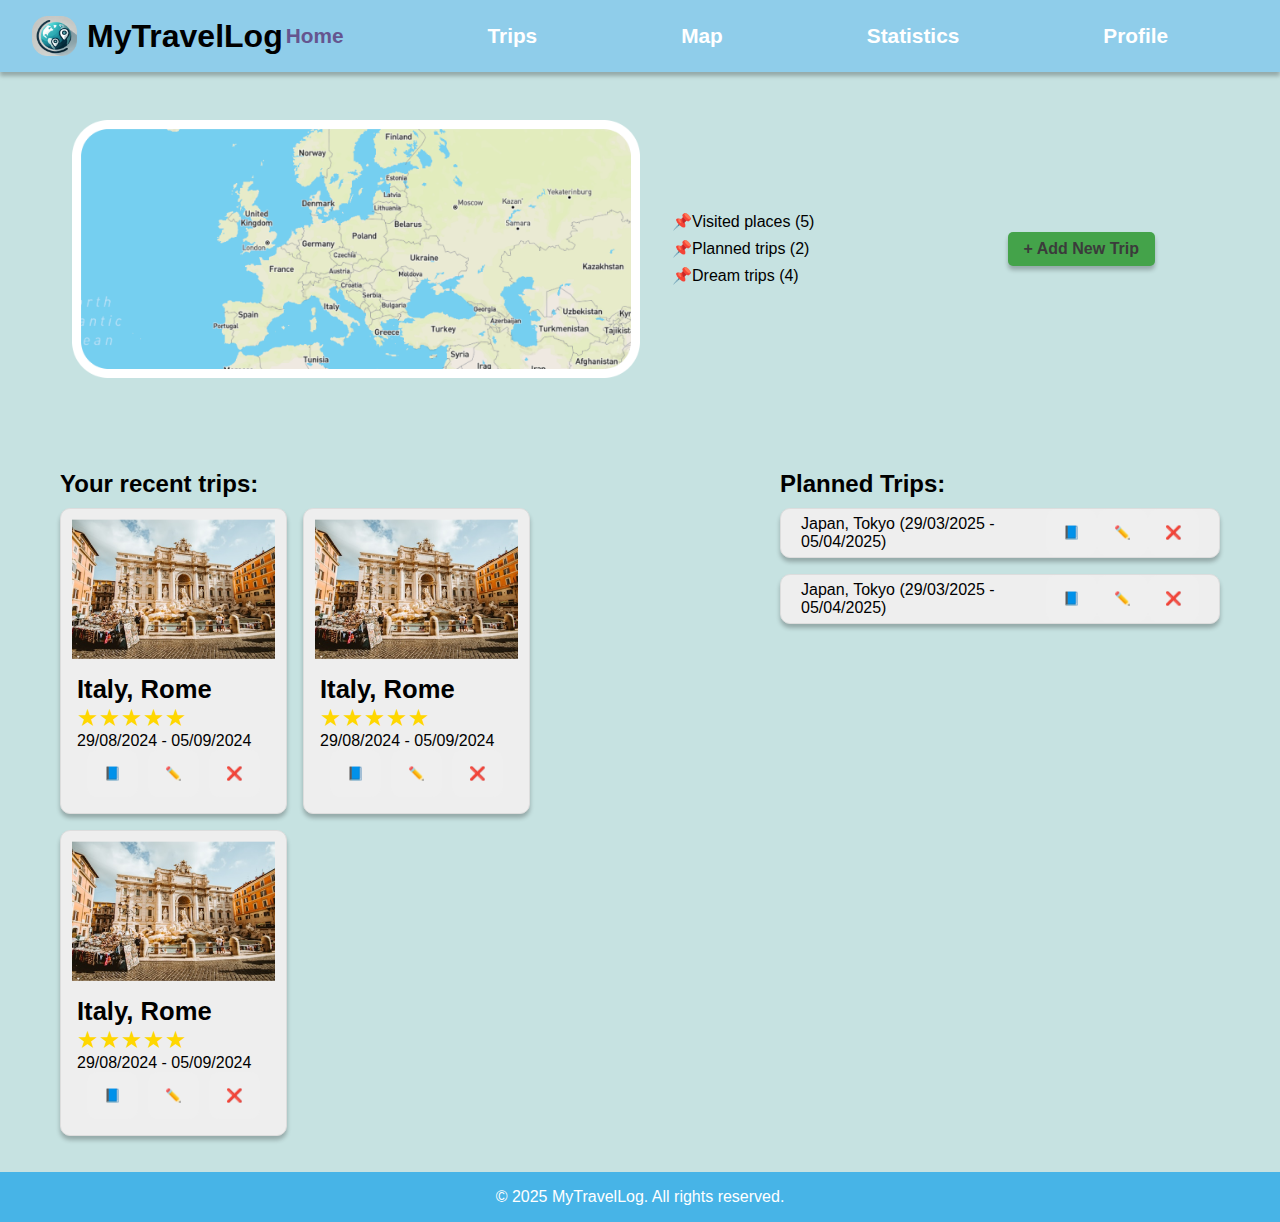
<file: index.html>
<!DOCTYPE html>
<html lang="en">
    <head>
        <meta charset="UTF-8">
        <meta name="viewport" content="width=device-width", initial-scale="1.0">
        <title>MyTravelLog</title>
        <link rel="stylesheet" href="assets/css/styles.css">
    </head>

    <body>
        <header>
            <div class="logo">
                <img src = "assets/images/logo.png" alt="MyTravelLog Logo">
                <h1>MyTravelLog</h1>
            </div>
            <nav>
                <ul>
                    <li><a class="currentPage" href="index.html">Home</a></li>
                    <li><a href="trips.html">Trips</a></li>
                    <li><a href="map.html">Map</a></li>
                    <li><a href="statistic.html">Statistics</a></li>
                    <li><a href="profile.html">Profile</a></li>
                </ul>
            </nav>
        </header>

        <main>
            <section class="map">
                <img src="assets/images/map-placeholder.png" alt="Map">
                <div class="legend">
                    <p><span class="visited"></span> 📌Visited places (5)</p>
                    <p><span class="planned"></span> 📌Planned trips (2)</p>
                    <p><span class="dream"></span> 📌Dream trips (4)</p>
                </div>
                <button onclick="location.href='addTripForm.html'" class="add-button">+ Add New Trip</button>
            </section>

            <section class="recent-trips">
                <h2>Your recent trips:</h2>
                <div class="trips-container">
                    <div class="trip-card">
                        <img src="assets/images/rome.png" alt="Rome">
                        <div class="details">
                            <h3>Italy, Rome</h3>
                            <p class="stars">★★★★★</p>
                            <p>29/08/2024 - 05/09/2024</p>
                            <div class="actions">
                                <button onclick="location.href='tripDetails.html'" title="Details">📘</button>
                                <button onclick="location.href='editTripForm.html'" title="Edit">✏️</button>
                                <button title="Delete">❌</button>
                            </div>
                        </div>
                    </div>

                    <div class="trip-card">
                        <img src="assets/images/rome.png" alt="Rome">
                        <div class="details">
                            <h3>Italy, Rome</h3>
                            <p class="stars">★★★★★</p>
                            <p>29/08/2024 - 05/09/2024</p>
                            <div class="actions">
                                <button onclick="location.href='tripDetails.html'" title="Details">📘</button>
                                <button onclick="location.href='editTripForm.html'" title="Edit">✏️</button>
                                <button title="Delete">❌</button>
                            </div>
                        </div>
                    </div>

                    <div class="trip-card">
                        <img src="assets/images/rome.png" alt="Rome">
                        <div class="details">
                            <h3>Italy, Rome</h3>
                            <p class="stars">★★★★★</p>
                            <p>29/08/2024 - 05/09/2024</p>
                            <div class="actions">
                                <button onclick="location.href='tripDetails.html'" title="Details">📘</button>
                                <button onclick="location.href='editTripForm.html'" title="Edit">✏️</button>
                                <button title="Delete">❌</button>
                            </div>
                        </div>
                    </div>

                </div>
            </section>

            <section class="planned-trips">
                <h2>Planned Trips:</h2>
                <ul>
                    <li>
                        Japan, Tokyo (29/03/2025 - 05/04/2025)
                        <div class="actions">
                            <button onclick="location.href='tripDetails.html'" title="Details">📘</button>
                            <button onclick="location.href='editTripForm.html'" title="Edit">✏️</button>
                            <button title="Delete">❌</button>
                        </div>
                    </li>

                    <li>
                        Japan, Tokyo (29/03/2025 - 05/04/2025)
                        <div class="actions">
                            <button onclick="location.href='tripDetails.html'" title="Details">📘</button>
                            <button onclick="location.href='editTripForm.html'" title="Edit">✏️</button>
                            <button title="Delete">❌</button>
                        </div>
                    </li>
                </ul>
            </section>
        </main>

        <footer>
            <p>© 2025 MyTravelLog. All rights reserved.</p>
        </footer>
    </body>
</html>
</file>
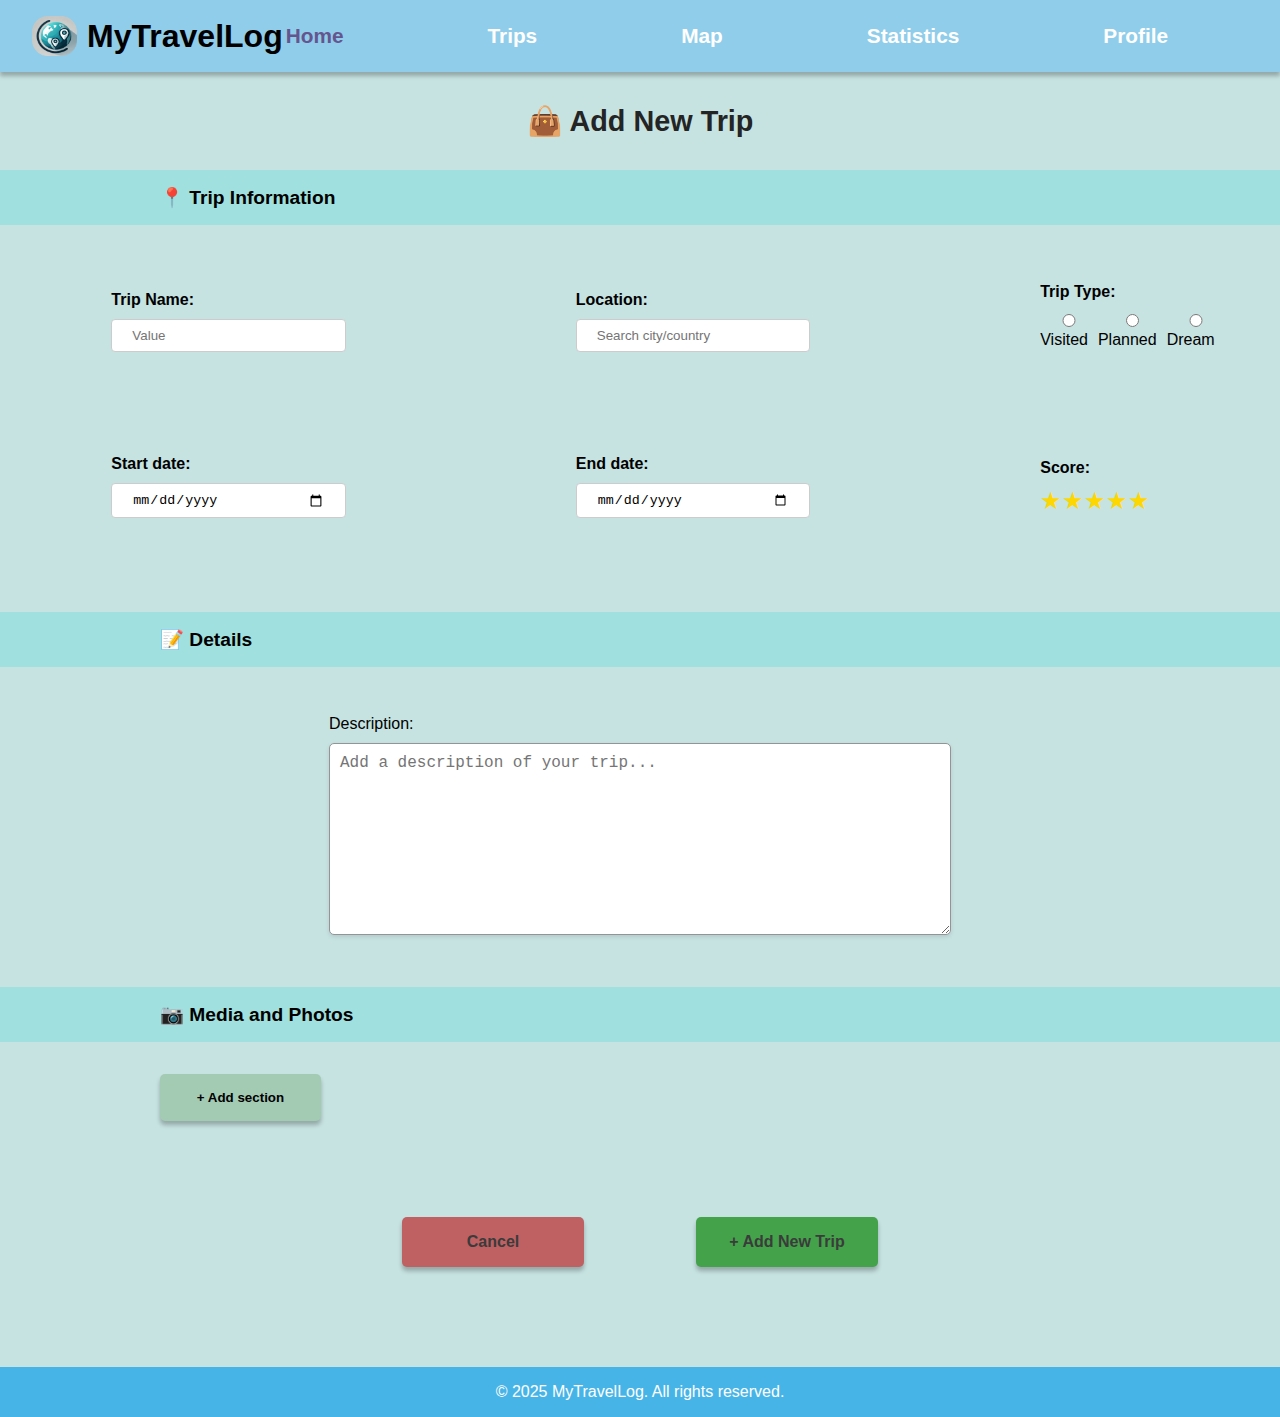
<file: addTripForm.html>
<!DOCTYPE html>
<html lang="en">
    <head>
        <meta charset="UTF-8">
        <meta name="viewport" content="width=device-width", initial-scale="1.0">
        <title>MyTravelLog</title>
        <link rel="stylesheet" href="assets/css/styles.css">
        <link rel="stylesheet" href="assets/css/addTripForm.css">
    </head>

    <body>
        <header>
            <div class="logo">
                <img src = "assets/images/logo.png" alt="MyTravelLog Logo">
                <h1>MyTravelLog</h1>
            </div>
            <nav>
                <ul>
                    <li><a class="currentPage" href="index.html">Home</a></li>
                    <li><a href="trips.html">Trips</a></li>
                    <li><a href="map.html">Map</a></li>
                    <li><a href="statistic.html">Statistics</a></li>
                    <li><a href="profile.html">Profile</a></li>
                </ul>
            </nav>
        </header>

        <h1 class="form-title">👜 Add New Trip</h1>
        <form class="add-trip-form">
            <!-- Trip Information -->
            <h2>📍 Trip Information</h2>
            <section>
                <div class="form-row">
                    <div class="form-group">
                        <label for="trip-name">Trip Name:</label>
                        <input type="text" id="trip-name" placeholder="Value">
                        </div>
                        <div class="form-group">
                        <label for="location">Location:</label>
                        <input type="text" id="location" placeholder="Search city/country">
                        </div>
                        <div class="form-group">
                        <label>Trip Type:</label>
                        <div class="radio-group">
                            <label><input type="radio" name="trip-type" value="visited"> Visited</label>
                            <label><input type="radio" name="trip-type" value="planned"> Planned</label>
                            <label><input type="radio" name="trip-type" value="dream"> Dream</label>
                        </div>
                        </div>
                </div>
                <div class="form-row">
                    <div class="form-group">
                        <label for="start-date">Start date:</label>
                        <input type="date" id="start-date">
                        </div>
                        <div class="form-group">
                        <label for="end-date">End date:</label>
                        <input type="date" id="end-date">
                        </div>
                        <div class="form-group">
                        <label>Score:</label>
                        <div class="stars">
                            <span>★</span><span>★</span><span>★</span><span>★</span><span>★</span>
                        </div>
                        </div>
                </div>

            </section>

            <!-- Details -->
            <h2>📝 Details</h2>
            <div class="description">
                <label for="description">Description:</label>
                <textarea id="description" placeholder="Add a description of your trip..."></textarea>
            </div>

            <!-- Media and Photos -->
            <h2>📷 Media and Photos</h2>
            <div class="media">
                <button type="button" class="add-section-btn">+ Add section</button>
            </div>

            <!-- Actions -->
            <div class="actions">
                <a href="index.html" class="btn cancel">Cancel</a>
                <a href="index.html" class="btn submit">+ Add New Trip</a>
           </div>

        </form>

        <footer>
            <p>© 2025 MyTravelLog. All rights reserved.</p>
        </footer>
    </body>
</html>
</file>
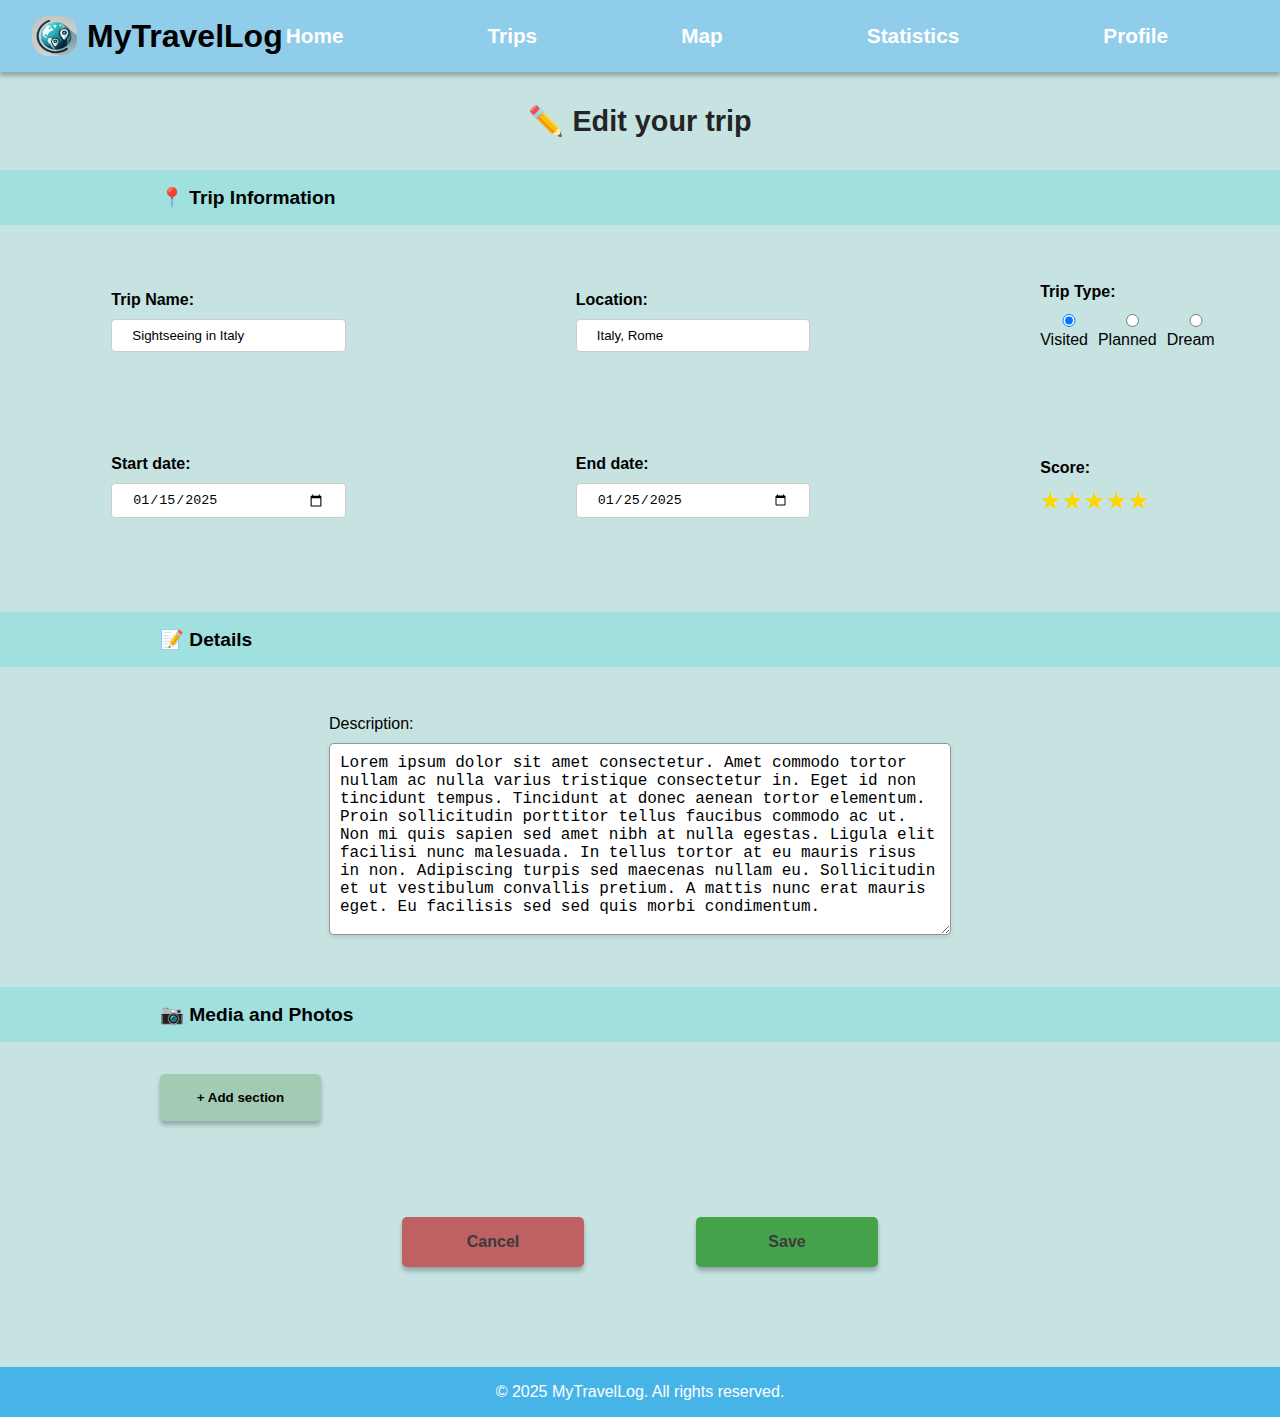
<file: editTripForm.html>
<!DOCTYPE html>
<html lang="en">
    <head>
        <meta charset="UTF-8">
        <meta name="viewport" content="width=device-width", initial-scale="1.0">
        <title>MyTravelLog</title>
        <link rel="stylesheet" href="assets/css/styles.css">
        <link rel="stylesheet" href="assets/css/addTripForm.css">
    </head>

    <body>
        <header>
            <div class="logo">
                <img src = "assets/images/logo.png" alt="MyTravelLog Logo">
                <h1>MyTravelLog</h1>
            </div>
            <nav>
                <ul>
                    <li><a href="index.html">Home</a></li>
                    <li><a href="trips.html">Trips</a></li>
                    <li><a href="map.html">Map</a></li>
                    <li><a href="statistic.html">Statistics</a></li>
                    <li><a href="profile.html">Profile</a></li>
                </ul>
            </nav>
        </header>

        <h1 class="form-title">✏️ Edit your trip</h1>
        <form class="add-trip-form">
            <!-- Trip Information -->
            <h2>📍 Trip Information</h2>
            <section>
                <div class="form-row">
                    <div class="form-group">
                        <label for="trip-name">Trip Name:</label>
                        <input type="text" id="trip-name" value="Sightseeing in Italy">
                        </div>
                        <div class="form-group">
                        <label for="location">Location:</label>
                        <input type="text" id="location" value="Italy, Rome">
                        </div>
                        <div class="form-group">
                        <label>Trip Type:</label>
                        <div class="radio-group">
                            <label><input type="radio" name="trip-type" value="visited" checked> Visited</label>
                            <label><input type="radio" name="trip-type" value="planned"> Planned</label>
                            <label><input type="radio" name="trip-type" value="dream"> Dream</label>
                        </div>
                        </div>
                </div>
                <div class="form-row">
                    <div class="form-group">
                        <label for="start-date">Start date:</label>
                        <input type="date" id="start-date" value="2025-01-15">
                        </div>
                        <div class="form-group">
                        <label for="end-date">End date:</label>
                        <input type="date" id="end-date" value="2025-01-25">
                        </div>
                        <div class="form-group">
                        <label>Score:</label>
                        <div class="stars">
                            <span>★</span><span>★</span><span>★</span><span>★</span><span>★</span>
                        </div>
                        </div>
                </div>

            </section>

            <!-- Details -->
            <h2>📝 Details</h2>
            <div class="description">
                <label for="description">Description:</label>
                <textarea id="description">Lorem ipsum dolor sit amet consectetur. Amet commodo tortor nullam ac nulla varius tristique consectetur in. Eget id non tincidunt tempus. Tincidunt at donec aenean tortor elementum. Proin sollicitudin porttitor tellus faucibus commodo ac ut. Non mi quis sapien sed amet nibh at nulla egestas. Ligula elit facilisi nunc malesuada. In tellus tortor at eu mauris risus in non. Adipiscing turpis sed maecenas nullam eu. Sollicitudin et ut vestibulum convallis pretium. A mattis nunc erat mauris eget. Eu facilisis sed sed quis morbi condimentum.</textarea>
            </div>

            <!-- Media and Photos -->
            <h2>📷 Media and Photos</h2>
            <div class="media">
                <button type="button" class="add-section-btn">+ Add section</button>
            </div>

            <!-- Actions -->
            <div class="actions">
                <a href="index.html" class="btn cancel">Cancel</a>
                <a href="index.html" class="btn submit">Save</a>
           </div>

        </form>

        <footer>
            <p>© 2025 MyTravelLog. All rights reserved.</p>
        </footer>
    </body>
</html>
</file>
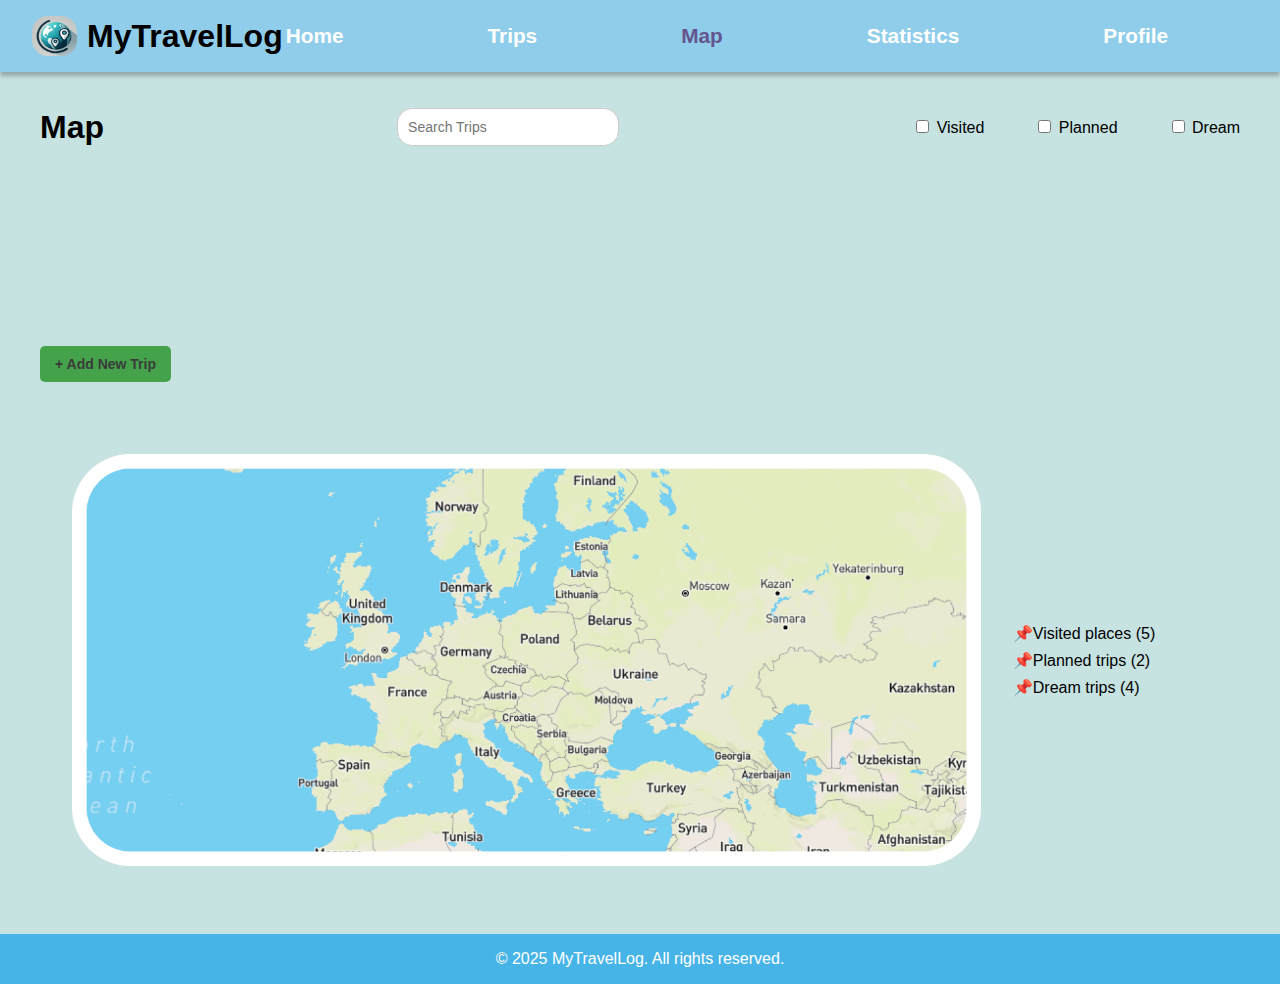
<file: map.html>
<!DOCTYPE html>
<html lang="en">
<head>
    <meta charset="UTF-8">
    <meta name="viewport" content="width=device-width, initial-scale=1.0">
    <title>Map - MyTravelLog</title>
    <link rel="stylesheet" href="assets/css/styles.css">
    <link rel="stylesheet" href="assets/css/map.css">
</head>

<body>
    <header>
        <div class="logo">
            <img src = "assets/images/logo.png" alt="MyTravelLog Logo">
            <h1>MyTravelLog</h1>
        </div>
        <nav>
            <ul>
                <li><a href="index.html">Home</a></li>
                <li><a href="trips.html">Trips</a></li>
                <li><a class="currentPage" href="map.html">Map</a></li>
                <li><a href="statistics.html">Statistics</a></li>
                <li><a href="profile.html">Profile</a></li>
            </ul>
        </nav>
    </header>

    <main>
        <div class="map-controls">
            <h1>Map</h1>
            <input type="text" placeholder="Search Trips">
            <div class="filters">
                <label><input type="checkbox" name="trip-type" value="visited"> Visited</label>
                <label><input type="checkbox" name="trip-type" value="planned"> Planned</label>
                <label><input type="checkbox" name="trip-type" value="dream"> Dream</label>
            </div>
            <button class="add-new-trip">+ Add New Trip</button>
        </div>
        <section class="map">
            <img src="assets/images/map-placeholder.png" alt="Map">
            <div class="legend">
                <p><span class="visited"></span> 📌Visited places (5)</p>
                <p><span class="planned"></span> 📌Planned trips (2)</p>
                <p><span class="dream"></span> 📌Dream trips (4)</p>
            </div>
        </section>
    </main>

    <footer>
        <p>© 2025 MyTravelLog. All rights reserved.</p>
    </footer>

</body>
</file>
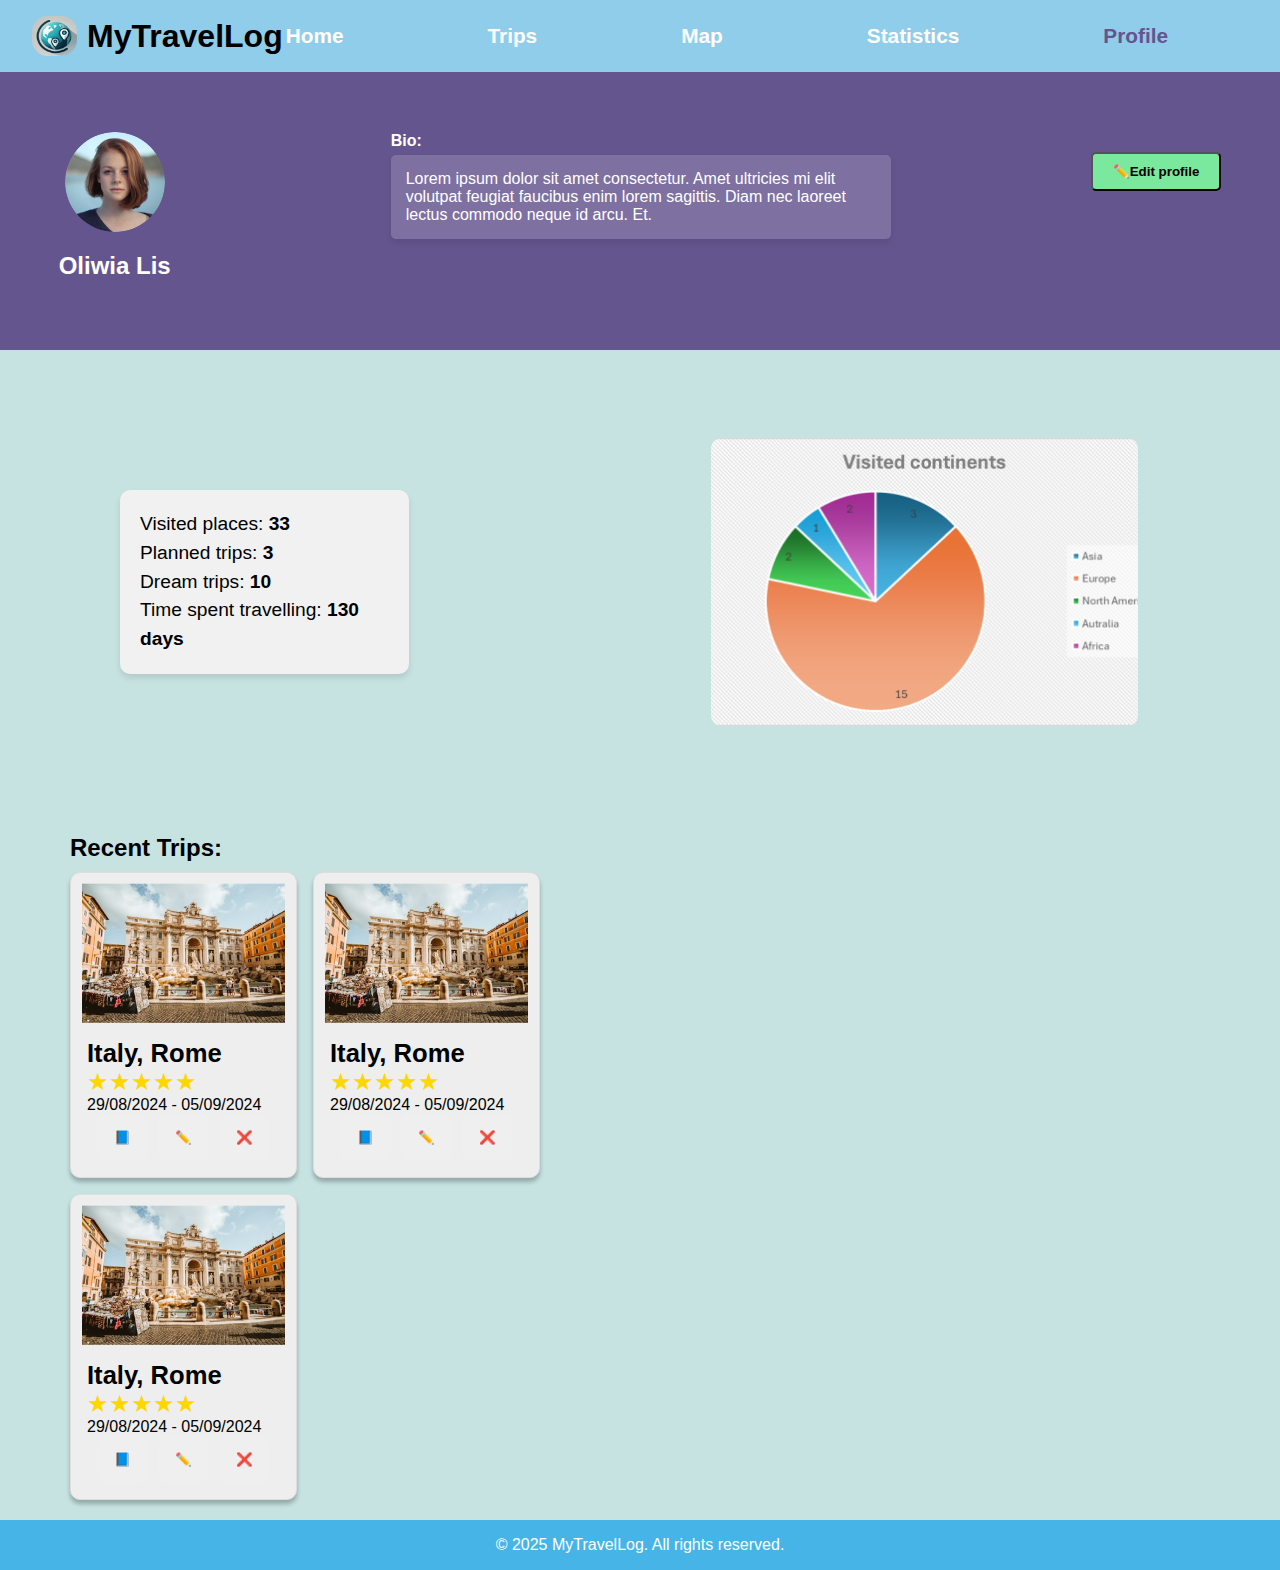
<file: profile.html>
<!DOCTYPE html>
<html lang="en">
    <head>
        <meta charset="UTF-8">
        <meta name="viewport" content="width=device-width", initial-scale="1.0">
        <title>Profile - MyTravelLog</title>
        <link rel="stylesheet" href="assets/css/styles.css">
        <link rel="stylesheet" href="assets/css/profile.css">
    </head>

    <body>
        <header>
            <div class="logo">
                <img src = "assets/images/logo.png" alt="MyTravelLog Logo">
                <h1>MyTravelLog</h1>
            </div>
            <nav>
                <ul>
                    <li><a href="index.html">Home</a></li>
                    <li><a href="trips.html">Trips</a></li>
                    <li><a href="map.html">Map</a></li>
                    <li><a href="statistics.html">Statistics</a></li>
                    <li><a class="currentPage" href="profile.html">Profile</a></li>
                </ul>
            </nav>
        </header>

        <main>
            <!-- Bio Section -->
            <section class="bio">
                <div class="profile-container">
                    <img class="profile-pic" src="assets/images/profile-pic.png" alt="Profile Picture">
                    <h2 class="profile-name">Oliwia Lis</h2>
                </div>
                <div class="bio-info">
                    <span class="bio-label">Bio:</span>
                    <p class="bio-description">
                        Lorem ipsum dolor sit amet consectetur. Amet ultricies mi elit volutpat feugiat faucibus enim lorem sagittis. Diam nec laoreet lectus commodo neque id arcu. Et.
                    </p>
                </div>
                <button class="edit-profile">✏️Edit profile</button>
            </section>

             <!-- Statistics Section -->
            <section class="stats">
                <div class="statistics">
                    <p>Visited places: <strong>33</strong></p>
                    <p>Planned trips: <strong>3</strong></p>
                    <p>Dream trips: <strong>10</strong></p>
                    <p>Time spent travelling: <strong>130 days</strong></p>
                </div>
                <div class="chart">
                    <img src="assets/images/visited-continents.png" alt="Visited Continents Pie Chart">
                </div>
            </section>

             <!-- Recent Trips Section -->
            <section class="recent-trips">
                <h2>Recent Trips:</h2>
                <div class="trips-container">
                    <div class="trip-card">
                        <img src="assets/images/rome.png" alt="Italy, Rome">
                        <div class="details">
                            <h3>Italy, Rome</h3>
                            <p class="stars">★★★★★</p>
                            <p>29/08/2024 - 05/09/2024</p>
                            <div class="actions">
                                <button title="Details">📘</button>
                                <button title="Edit">✏️</button>
                                <button title="Delete">❌</button>
                            </div>
                        </div>
                    </div>
                    <div class="trip-card">
                        <img src="assets/images/rome.png" alt="Italy, Rome">
                        <div class="details">
                            <h3>Italy, Rome</h3>
                            <p class="stars">★★★★★</p>
                            <p>29/08/2024 - 05/09/2024</p>
                            <div class="actions">
                                <button title="Details">📘</button>
                                <button title="Edit">✏️</button>
                                <button title="Delete">❌</button>
                            </div>
                        </div>
                    </div>
                    <div class="trip-card">
                        <img src="assets/images/rome.png" alt="Italy, Rome">
                        <div class="details">
                            <h3>Italy, Rome</h3>
                            <p class="stars">★★★★★</p>
                            <p>29/08/2024 - 05/09/2024</p>
                            <div class="actions">
                                <button title="Details">📘</button>
                                <button title="Edit">✏️</button>
                                <button title="Delete">❌</button>
                            </div>
                        </div>
                    </div>
                </div>
            </section>
        </main>

        <footer>
            <p>© 2025 MyTravelLog. All rights reserved.</p>
        </footer>
    </body>
</html>
</file>
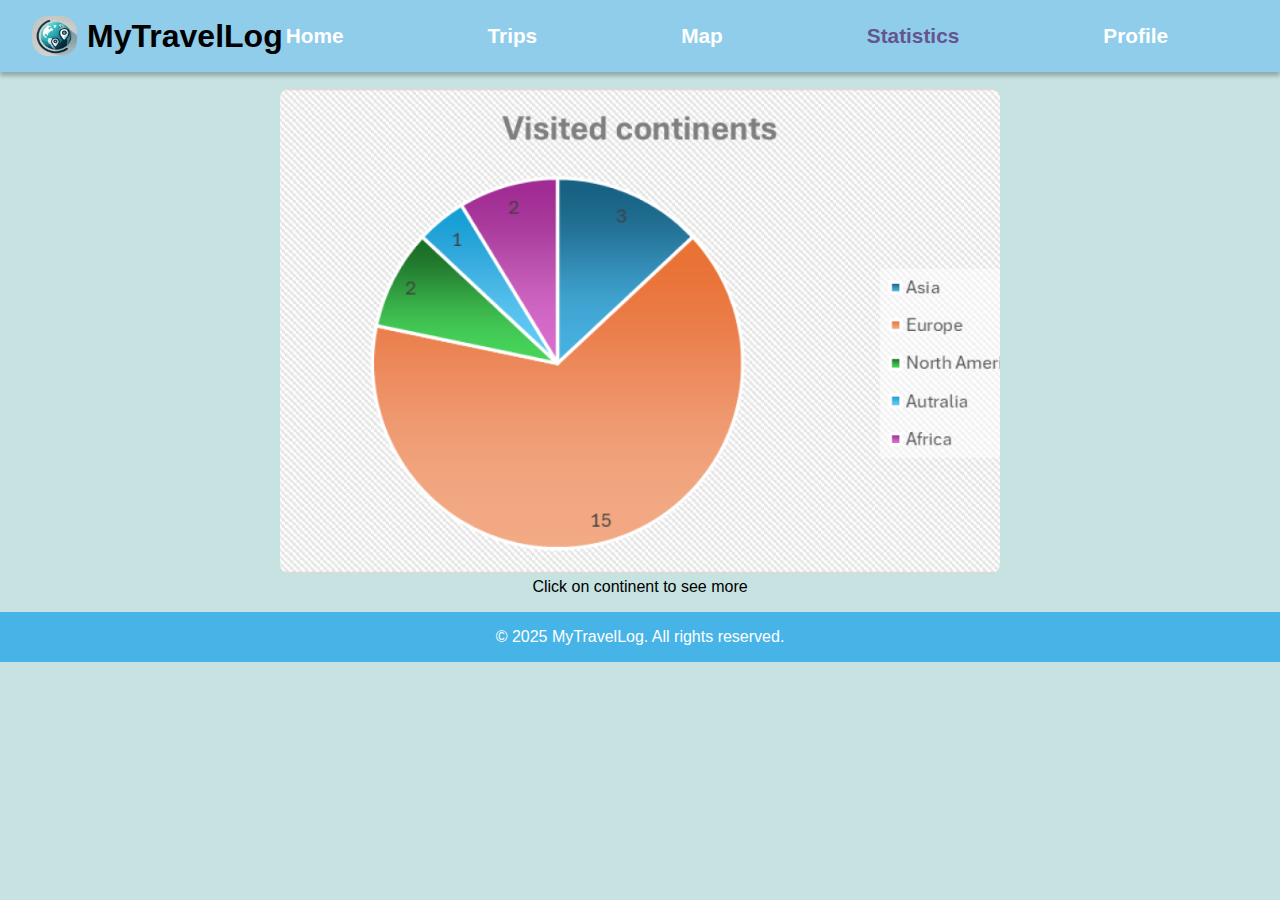
<file: statistics.html>
<!DOCTYPE html>
<html lang="en">
    <head>
        <meta charset="UTF-8">
        <meta name="viewport" content="width=device-width", initial-scale="1.0">
        <title>Statistics - MyTravelLog</title>
        <link rel="stylesheet" href="assets/css/styles.css">
        <link rel="stylesheet" href="assets/css/statistics.css">
    </head>

    <body>
        <header>
            <div class="logo">
                <img src = "assets/images/logo.png" alt="MyTravelLog Logo">
                <h1>MyTravelLog</h1>
            </div>
            <nav>
                <ul>
                    <li><a href="index.html">Home</a></li>
                    <li><a href="trips.html">Trips</a></li>
                    <li><a href="map.html">Map</a></li>
                    <li><a class="currentPage" href="statistics.html">Statistics</a></li>
                    <li><a href="profile.html">Profile</a></li>
                </ul>
            </nav>
        </header>

        <main>
            <section class="chart" id="main-view">
                <img src="assets/images/visited-continents.png" alt="Visited Continents Piechart" id="continent-chart">
                <p>Click on continent to see more</p>
            </section>
        </main>

        <footer>
            <p>© 2025 MyTravelLog. All rights reserved.</p>
        </footer>
    </body>
</html>
</file>
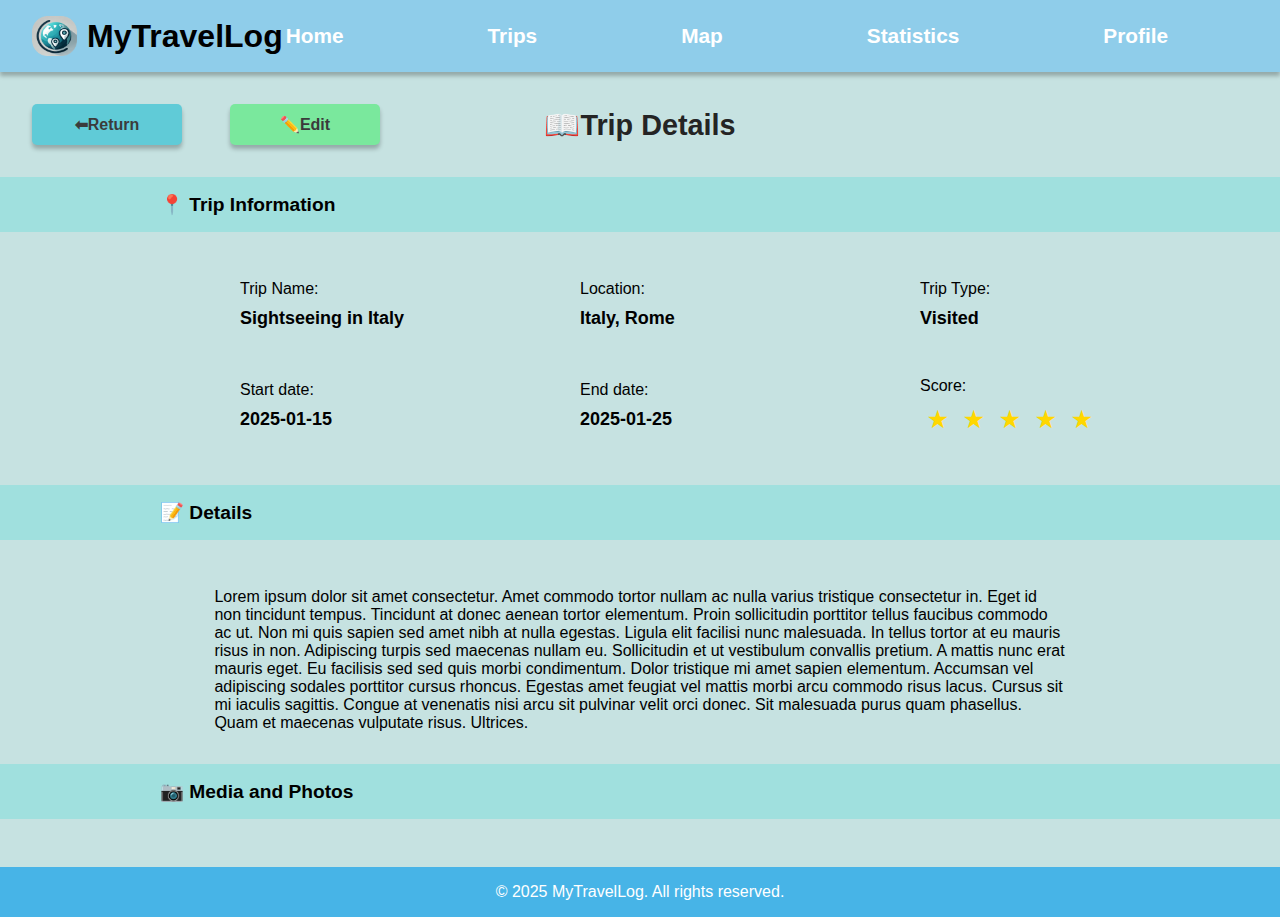
<file: tripDetails.html>
<!DOCTYPE html>
<html lang="en">
    <head>
        <meta charset="UTF-8">
        <meta name="viewport" content="width=device-width", initial-scale="1.0">
        <title>MyTravelLog</title>
        <link rel="stylesheet" href="assets/css/styles.css">
        <link rel="stylesheet" href="assets/css/addTripForm.css">
        <link rel="stylesheet" href="assets/css/tripDetails.css">
    </head>

    <body>
        <header>
            <div class="logo">
                <img src = "assets/images/logo.png" alt="MyTravelLog Logo">
                <h1>MyTravelLog</h1>
            </div>
            <nav>
                <ul>
                    <li><a href="index.html">Home</a></li>
                    <li><a href="trips.html">Trips</a></li>
                    <li><a href="map.html">Map</a></li>
                    <li><a href="statistic.html">Statistics</a></li>
                    <li><a href="profile.html">Profile</a></li>
                </ul>
            </nav>
        </header>


        <div class="title">
            <!-- Actions -->
            <div class="actions">
                <a href="index.html" class="btn return">⬅Return</a>
                <a href="editTripForm.html" class="btn edit">✏️Edit</a>
           </div>
            <h1 class="form-title">📖Trip Details</h1>
        </div>
        <form class="add-trip-form">
            <!-- Trip Information -->
            <h2>📍 Trip Information</h2>
            <section>
                <div class="form-row">
                    <div class="form-group">
                        <label for="trip-name">Trip Name:</label>
                        <span id="trip-name">Sightseeing in Italy</span>
                    </div>
                    <div class="form-group">
                        <label for="location">Location:</label>
                        <span id="location">Italy, Rome</span>
                    </div>
                    <div class="form-group">
                        <label>Trip Type:</label>
                        <div class="radio-group">
                            <span>Visited</span>
                        </div>
                    </div>
                </div>
                <div class="form-row">
                    <div class="form-group">
                        <label for="start-date">Start date:</label>
                        <span id="start-date">2025-01-15</span>
                        </div>
                        <div class="form-group">
                        <label for="end-date">End date:</label>
                        <span id="end-date">2025-01-25</span>
                        </div>
                        <div class="form-group">
                        <label>Score:</label>
                        <div class="stars">
                            <span>★</span><span>★</span><span>★</span><span>★</span><span>★</span>
                        </div>
                        </div>
                </div>

            </section>

            <!-- Details -->
            <h2>📝 Details</h2>
            <div class="description">
                <div class="text">
                    Lorem ipsum dolor sit amet consectetur. Amet commodo tortor nullam ac nulla varius tristique consectetur in. Eget id non tincidunt tempus. Tincidunt at donec aenean tortor elementum. Proin sollicitudin porttitor tellus faucibus commodo ac ut. Non mi quis sapien sed amet nibh at nulla egestas. Ligula elit facilisi nunc malesuada. In tellus tortor at eu mauris risus in non. Adipiscing turpis sed maecenas nullam eu. Sollicitudin et ut vestibulum convallis pretium.
                    A mattis nunc erat mauris eget. Eu facilisis sed sed quis morbi condimentum. Dolor tristique mi amet sapien elementum. Accumsan vel adipiscing sodales porttitor cursus rhoncus. Egestas amet feugiat vel mattis morbi arcu commodo risus lacus.
                    Cursus sit mi iaculis sagittis. Congue at venenatis nisi arcu sit pulvinar velit orci donec. Sit malesuada purus quam phasellus. Quam et maecenas vulputate risus. Ultrices.
                </div>
            </div>


            <!-- Media and Photos -->
            <h2>📷 Media and Photos</h2>
            <div class="media">
            </div>
        </form>

        <footer>
            <p>© 2025 MyTravelLog. All rights reserved.</p>
        </footer>
    </body>
</html>
</file>
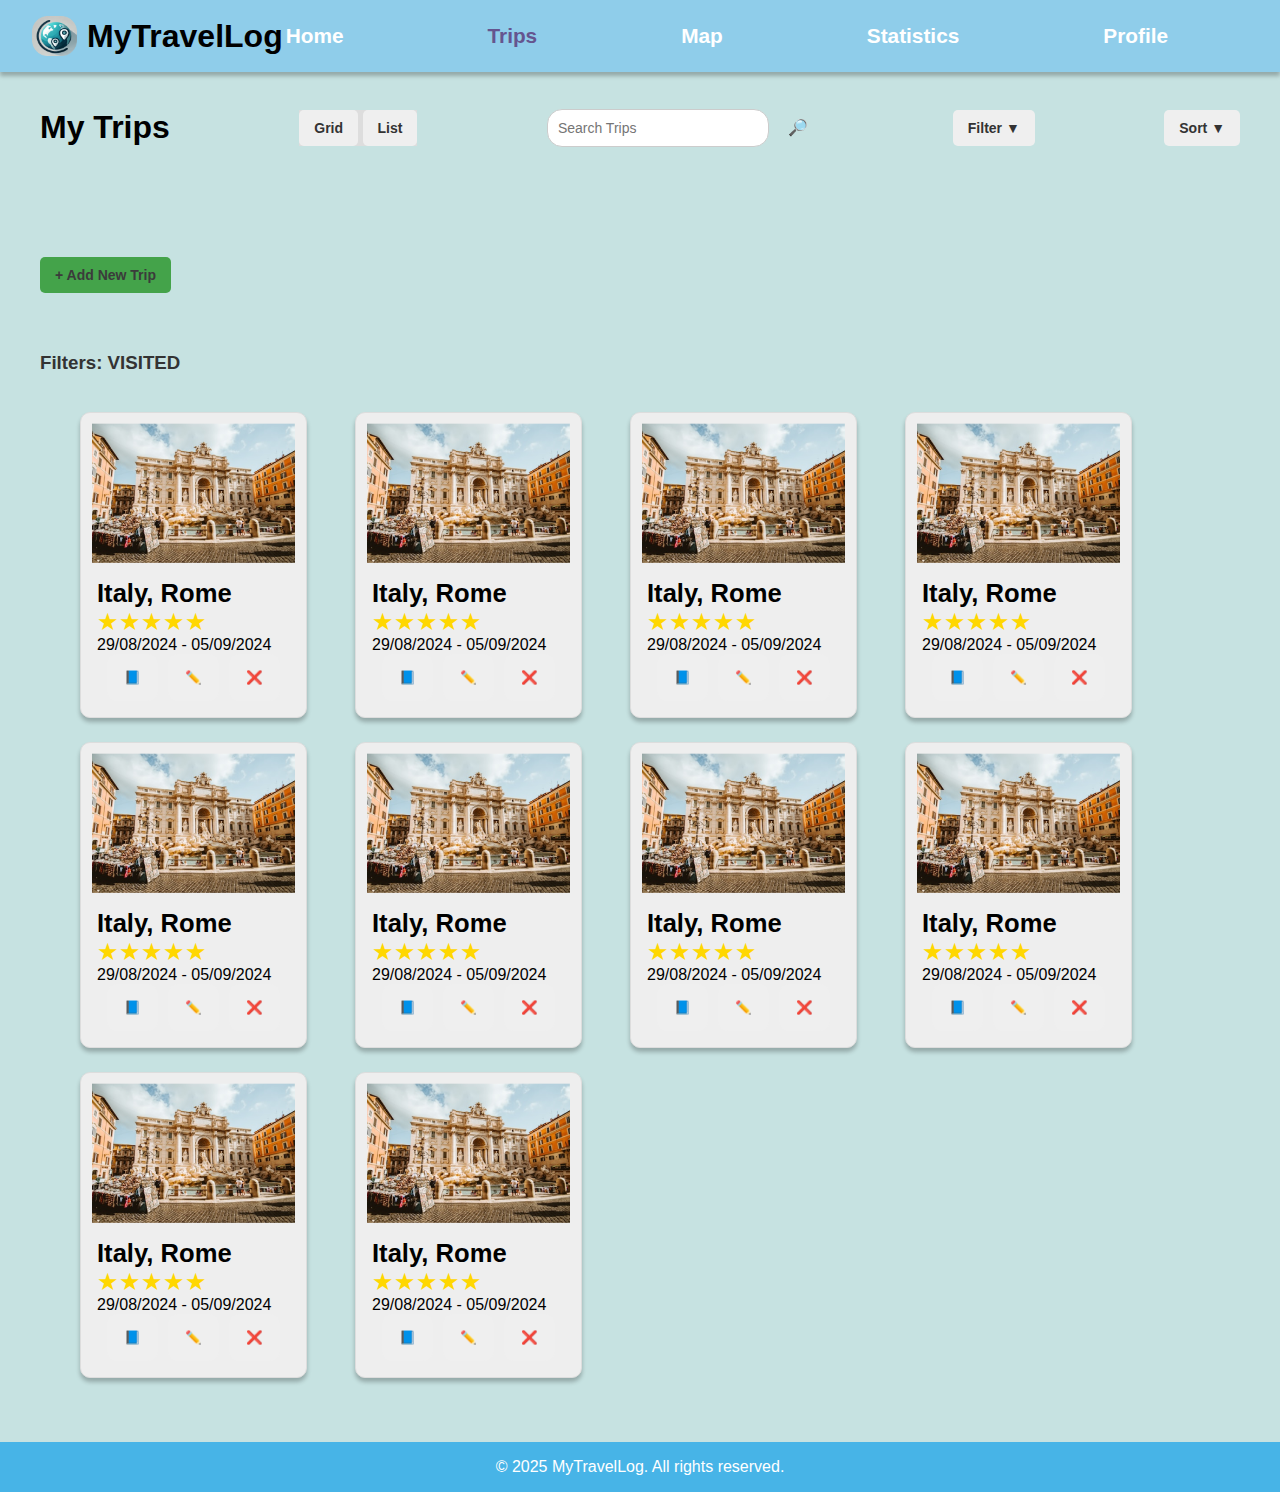
<file: trips.html>
<!DOCTYPE html>
<html lang="en">
<head>
    <meta charset="UTF-8">
    <meta name="viewport" content="width=device-width, initial-scale=1.0">
    <title>Trips - MyTravelLog</title>
    <link rel="stylesheet" href="assets/css/styles.css">
    <link rel="stylesheet" href="assets/css/trips.css">
</head>

<body>
    <header>
        <div class="logo">
            <img src = "assets/images/logo.png" alt="MyTravelLog Logo">
            <h1>MyTravelLog</h1>
        </div>
        <nav>
            <ul>
                <li><a href="index.html">Home</a></li>
                <li><a class="currentPage" href="trips.html">Trips</a></li>
                <li><a href="map.html">Map</a></li>
                <li><a href="statistics.html">Statistics</a></li>
                <li><a href="profile.html">Profile</a></li>
            </ul>
        </nav>
    </header>

    <main>
        <div class="trips-controls">
            <h1>My Trips</h1>
            <div class="view-toggle">
                <button class="grid">Grid</button>
                <button class="list">List</button>
            </div>
            <div>
                <input type="text" placeholder="Search Trips">
                <button class="search-button">🔎</button>
            </div>
            <button>Filter ▼</button>
            <button>Sort ▼</button>
            <button class="add-new-trip">+ Add New Trip</button>
        </div>
        <div class="trip-filters">
            <h3>Filters: VISITED</h3>
        </div>

        <section class="trips">
            <div class="trips-container">
                <div class="trip-card">
                    <img src="assets/images/rome.png" alt="Rome">
                    <div class="details">
                        <h3>Italy, Rome</h3>
                        <p class="stars">★★★★★</p>
                        <p>29/08/2024 - 05/09/2024</p>
                        <div class="actions">
                            <button title="Details">📘</button>
                            <button title="Edit">✏️</button>
                            <button title="Delete">❌</button>
                        </div>
                    </div>
                </div>
                <div class="trip-card">
                    <img src="assets/images/rome.png" alt="Rome">
                    <div class="details">
                        <h3>Italy, Rome</h3>
                        <p class="stars">★★★★★</p>
                        <p>29/08/2024 - 05/09/2024</p>
                        <div class="actions">
                            <button title="Details">📘</button>
                            <button title="Edit">✏️</button>
                            <button title="Delete">❌</button>
                        </div>
                    </div>
                </div>
                <div class="trip-card">
                    <img src="assets/images/rome.png" alt="Rome">
                    <div class="details">
                        <h3>Italy, Rome</h3>
                        <p class="stars">★★★★★</p>
                        <p>29/08/2024 - 05/09/2024</p>
                        <div class="actions">
                            <button title="Details">📘</button>
                            <button title="Edit">✏️</button>
                            <button title="Delete">❌</button>
                        </div>
                    </div>
                </div>
                <div class="trip-card">
                    <img src="assets/images/rome.png" alt="Rome">
                    <div class="details">
                        <h3>Italy, Rome</h3>
                        <p class="stars">★★★★★</p>
                        <p>29/08/2024 - 05/09/2024</p>
                        <div class="actions">
                            <button title="Details">📘</button>
                            <button title="Edit">✏️</button>
                            <button title="Delete">❌</button>
                        </div>
                    </div>
                </div>
                <div class="trip-card">
                    <img src="assets/images/rome.png" alt="Rome">
                    <div class="details">
                        <h3>Italy, Rome</h3>
                        <p class="stars">★★★★★</p>
                        <p>29/08/2024 - 05/09/2024</p>
                        <div class="actions">
                            <button title="Details">📘</button>
                            <button title="Edit">✏️</button>
                            <button title="Delete">❌</button>
                        </div>
                    </div>
                </div>
                <div class="trip-card">
                    <img src="assets/images/rome.png" alt="Rome">
                    <div class="details">
                        <h3>Italy, Rome</h3>
                        <p class="stars">★★★★★</p>
                        <p>29/08/2024 - 05/09/2024</p>
                        <div class="actions">
                            <button title="Details">📘</button>
                            <button title="Edit">✏️</button>
                            <button title="Delete">❌</button>
                        </div>
                    </div>
                </div>
                <div class="trip-card">
                    <img src="assets/images/rome.png" alt="Rome">
                    <div class="details">
                        <h3>Italy, Rome</h3>
                        <p class="stars">★★★★★</p>
                        <p>29/08/2024 - 05/09/2024</p>
                        <div class="actions">
                            <button title="Details">📘</button>
                            <button title="Edit">✏️</button>
                            <button title="Delete">❌</button>
                        </div>
                    </div>
                </div>
                <div class="trip-card">
                    <img src="assets/images/rome.png" alt="Rome">
                    <div class="details">
                        <h3>Italy, Rome</h3>
                        <p class="stars">★★★★★</p>
                        <p>29/08/2024 - 05/09/2024</p>
                        <div class="actions">
                            <button title="Details">📘</button>
                            <button title="Edit">✏️</button>
                            <button title="Delete">❌</button>
                        </div>
                    </div>
                </div>
                <div class="trip-card">
                    <img src="assets/images/rome.png" alt="Rome">
                    <div class="details">
                        <h3>Italy, Rome</h3>
                        <p class="stars">★★★★★</p>
                        <p>29/08/2024 - 05/09/2024</p>
                        <div class="actions">
                            <button title="Details">📘</button>
                            <button title="Edit">✏️</button>
                            <button title="Delete">❌</button>
                        </div>
                    </div>
                </div>
                <div class="trip-card">
                    <img src="assets/images/rome.png" alt="Rome">
                    <div class="details">
                        <h3>Italy, Rome</h3>
                        <p class="stars">★★★★★</p>
                        <p>29/08/2024 - 05/09/2024</p>
                        <div class="actions">
                            <button title="Details">📘</button>
                            <button title="Edit">✏️</button>
                            <button title="Delete">❌</button>
                        </div>
                    </div>
                </div>
            </div>
        </section>
    </main>

    <footer>
        <p>© 2025 MyTravelLog. All rights reserved.</p>
    </footer>
</body>
</html>
</file>
<file: assets/css/addTripForm.css>
body, h1, h2, ul, li, p, img, button {
  margin: 0;
  padding: 0;
  box-sizing: border-box;
}
  
.container {
  max-width: 800px;
  margin: auto;
  background: #d8f0f4;
  border-radius: 10px;
  box-shadow: 0 4px 8px rgba(0, 0, 0, 0.1);
  padding: 20px;
}

.form-title {
  text-align: center;
  font-size: 1.8rem;
  color: #242424;
  margin-top: 2rem;
  margin-bottom: 2rem;
}

.add-trip-form section {
  margin-bottom: 20px;
  padding: 10px;
  border-radius: 8px;
  display: grid;
  justify-content: center;
  align-items: center;
}

.add-trip-form h2 {
  font-size: 1.2rem;
  color: black;
  background: #91DFDDBA;
  padding: 1rem 10rem;
  margin-bottom: 1rem;
}

.form-row {
  margin-bottom: 2rem;
  padding: 1rem 2rem;
  display: flex;
  align-items: center;
  gap: 15rem;
  width: 100%;
}

.form-group {
  width: 100%;
  padding: 1rem;
}

.form-group label {
  display: block;
  font-weight: bold;
  margin-bottom: 10px;
}

.form-group input, 
.form-group textarea {
  width: 100%;
  padding: 8px 20px;
  border: 1px solid #ccc;
  border-radius: 4px;
}

.radio-group {
  display: flex;
  width: 1rem;
}

.radio-group label {
  margin-right: 10px;
  font-weight: lighter;
}

.stars span {
  font-size: 1.5rem;
  color: gold;
  cursor: pointer;
}

.description {
  display: grid;
  padding: 2rem;
  justify-content: center;
  align-items: center;
  margin-bottom: 20px;
}

textarea {
  margin-top: 10px;
  width: 50%;
  min-width: 600px;
  min-height: 170px;
  padding: 10px;
  font-size: 16px;
  border: 1px solid #949494;
  border-radius: 5px; 
  box-shadow: 0px 2px 4px rgba(0, 0, 0, 0.1); /* Subtelny cień */
}

.media {
  padding: 1rem 10rem;
  justify-content: left;
}

.actions {
  text-align: center;
  margin-top: 5rem;
  display: flex;
  justify-content: center;
  gap: 7rem;
  margin-bottom: 5rem;
}

.actions .btn {
  text-decoration: none;
  color: #3B3B3B;
  border: none;
  padding: 1rem 1rem;
  font-size: 16px;
  font-weight: bold;
  border-radius: 5px;
  cursor: pointer;
  box-shadow: 0px 4px 4px 0px rgba(0, 0, 0, 0.25);
  width: 150px;
  margin-bottom: 20px;
}

.actions .btn.cancel {
  background: #BF6163;
}

.actions .btn.submit {
  background-color: #44A34A;
}

.add-section-btn {
  background: #A3CBB4;
  color: #000000;
  font-weight: bold;
  padding: 10px 15px;
  border: none;
  border-radius: 5px;
  cursor: pointer;
  width: 161px;
  height: 47px;
  flex-shrink: 0;
  box-shadow: 0px 4px 4px 0px rgba(0, 0, 0, 0.25);
}
</file>
<file: assets/css/map.css>
main {
    display: flex;
    flex-direction: column;
    gap: 20px;
}

.map-controls {
    display: flex;
    flex-wrap: wrap;
    align-items: center;
    justify-content: space-between;
    margin: 20px 0;
    gap: 200px;
}

.map-controls input[type="text"] {
    padding: 10px;
    border: 1px solid #ccc;
    border-radius: 15px;
    font-size: 14px;
    width: 200px;
}

.filters {
    display: flex;
    flex-wrap: wrap;
    align-items: center;
    justify-content: space-between;
    gap: 50px;
}

.map-controls button {
    color: #333333;
    border: none;
    padding: 10px 15px;
    border-radius: 5px;
    cursor: pointer;
    font-size: 14px;
    font-weight: bold;
    transition: background-color 0.3s;
}
.map-controls button:hover {
    background-color: #65558f85;
}
.map-controls button:active {
    background-color: #65558fc2;
}

.map-controls .add-new-trip {
    background-color: #44A34A;
    color: #3B3B3B;
    font-weight: bold;
}
.map-controls .add-new-trip:hover {
    background-color: #4EC957;
}



.map img {
    width: 80%;
    height: auto;
    border-radius: 10px;
}
</file>
<file: assets/css/profile.css>
main {
    display: flex;
    flex-direction: column;
    margin: 0;
    padding: 0;
    width: 100%;
    box-sizing: border-box;
}


/* Bio Section */
.bio {
    display: flex;
    align-items: flex-start;
    justify-content: center;
    background-color: #65558F;
    padding: 60px 20px;
    color: white;
    width: 100%;
    box-sizing: border-box;
    gap: 200px;
}

.profile-container {
    display: flex;
    flex-direction: column;
    align-items: center;
    margin-right: 20px;
}

.profile-pic {
    width: 100px;
    height: 100px;
    border-radius: 50%;
    margin-bottom: 20px;
}

.bio-info {
    display: flex;
    flex-direction: column;
    align-items: flex-start;
    max-width: 500px;
}
.bio-label {
    font-weight: bold;
    margin-bottom: 5px;
}

.bio-description {
    background-color: rgba(255, 255, 255, 0.164);
    color: rgb(255, 255, 255);
    padding: 15px;
    border-radius: 5px;
    box-shadow: 0 4px 6px rgba(0, 0, 0, 0.1); /* Dodanie delikatnego cienia */
}

.edit-profile {
    padding: 10px 20px;
    border-radius: 5px;
    cursor: pointer;
    background-color: #7AE89D;
    color: black;
    font-weight: bold;
    margin-top: 20px;
}

/* Statistics Section */
.stats {
    display: flex;
    justify-content: center;
    align-items: center;
    gap: 20px;
    margin: 0;
}

.statistics {
    background-color: #f1f1f1;
    padding: 20px;
    margin: 120px;
    border-radius: 10px;
    box-shadow: 0 4px 6px rgba(0, 0, 0, 0.1);
    width: 600px;
    font-size: 1.2rem;
    text-align: left;
    line-height: 1.5;
}

.chart {
    border-radius: 10px;
    margin-left: 20px;
    display: block;
}

.chart img {
    max-width: 60%;
    border-radius: 10px;
    margin: 0 auto;
    display: block;
}

.recent-trips {
    margin-left: 50px;
}
</file>
<file: assets/css/statistics.css>
main {
    display: flex;
    flex-direction: column;
    gap: 20px;
    text-align: center;
}

.chart img {
    width: 60%;
    height: auto;
    border-radius: 10px;
}
</file>
<file: assets/css/tripDetails.css>
body, h1, h2, ul, li, p, img, button {
    margin: 0;
    padding: 0;
    box-sizing: border-box;
}

.title {
    display: flex;
    margin: 2rem 0;
    align-items: center;
    justify-content: center;
    position: relative;
    width: 100%;
}

.form-title {
    margin: 0;
    position: absolute;
}

.actions {
    display: flex;
    gap: 3rem;
    margin-right: auto;
    margin-left: 2rem;
    margin-bottom: 0;
    margin-top: 0;
}

.actions .btn {
    margin: 0;
    padding: 0.7rem 0rem;
}

.actions .btn.return {
    background: #60CBD7;
}

.actions .btn.edit {
    background: #7AE89D;
}

.add-trip-form section {
    display: flex;
    flex-direction: column;
    align-items: center;
    justify-content: center;
    padding: 1rem;
    gap: 1rem;
}



.form-row {
    margin: 0;
    width: 100%;
    max-width: 800px; 
    display: flex;
    justify-content: space-between;
    gap: 10rem;
}

.form-group {
    padding: 0;
    min-width: 180px;
}

.form-group label {
    font-weight: lighter;
}

.form-group span {
    padding: 0 0rem;
    font-weight: bold;
    font-size: large;
    align-items: center;
    white-space: nowrap;
}

.stars span {
    padding: 0.5rem;
    font-size: 1.4rem;
}

.description {
    display: flex;
    justify-content: center;
    align-items: center;
    margin: 0;
}

.text {
    margin: 0;
    max-width: 70%;
}
</file>
<file: assets/css/trips.css>
main {
    display: flex;
    flex-direction: column;
    gap: 20px;
}

.trips-controls {
    display: flex;
    flex-wrap: wrap;
    align-items: center;
    justify-content: space-between;
    margin: 20px 0;
    gap: 110px;
}

.trips-controls button {
    color: #333333;
    border: none;
    padding: 10px 15px;
    border-radius: 5px;
    cursor: pointer;
    font-size: 14px;
    font-weight: bold;
    transition: background-color 0.3s;
}

.trips-controls .search-button{
    background-color: rgba(245, 222, 179, 0);
    font-size: 16px;
}
.trips-controls .search-button:hover{
    background-color: #65558f3f;
}

.trips-controls button:hover {
    background-color: #65558fa1;
}

.trips-controls .view-toggle {
    background-color: #ddd;
    color: #333;
}
.trips-controls .view-toggle.active {
    background-color: #4CAF50;
    color: white;
}

.trips-controls input[type="text"] {
    padding: 10px;
    border: 1px solid #ccc;
    border-radius: 15px;
    font-size: 14px;
    width: 200px;
}
.trips-controls .add-new-trip {
    background-color: #44A34A;
    color: #3B3B3B;
    font-weight: bold;
}
.trips-controls .add-new-trip:hover {
    background-color: #4EC957;
}

.trip-filters {
    margin-bottom: 0;
    font-size: 16px;
    color: #333;
}

.trip-filters h3 {
    display: block;
    clear: both;
}

.trips {
    width: 100%;
    max-width: none;
}

.trips .trips-container {
    display: flex;
    gap: 1.5rem;
    column-gap: 3rem;
    flex-wrap: wrap;
    align-items: center;
    margin-left: 2.5rem;
    margin-bottom: 3rem;
}
</file>
<file: assets/css/styles.css>
/* Resetowanie marginesów i paddingów */
body, h1, h2, ul, li, p, img, button {
    margin: 0;
    padding: 0;
    box-sizing: border-box;
}

body {
    font-family: Arial, sans-serif;
    background-color: #C6E2E1;
}

/* Nagłówek */
header {
    display: flex;
    justify-content: space-between;
    align-items: center;
    padding: 1rem 2rem;
    background-color: #8FCDEA;
    color: black;
    box-shadow: 0px 4px 4px 0px rgba(0, 0, 0, 0.25);
}

header .logo {
    display: flex;
    align-items: center;
    flex-grow: 1;
}

header .logo img {
    height: 40px;
    margin-right: 10px;
}

header nav ul {
    display: flex;
    list-style: none;
    justify-content: space-evenly;
    flex-wrap: wrap;
    gap: 9rem;
    margin-right: 5rem;
}

header nav ul li a {
    text-decoration: none;
    color: white;
    font-weight: bold;
    font-size: 1.3rem;
}

.currentPage{
    color: #65558F;
}

main {
    display: flex;
    justify-content: space-between; 
    align-items: flex-start; 
    gap: 20px; 
    padding: 1rem 2.5rem;
    flex-wrap: wrap;
}
h2 {
    margin-bottom: 10px;
}

/* Sekcja Mapy */
.map {
    display: flex;
    justify-content: flex-start;
    align-items: center;
    padding: 2rem;
    margin-bottom: 20px;
    position: relative;
}

.map img {
    width: 50%;
    height: auto;
    border-radius: 10px;
}

.legend {
    margin-left: 2rem;
}

.legend p {
    margin: 0.5rem 0;
}

.add-button {
    background-color: #44A34A;
    margin-left: 17%;
    color: #3B3B3B;
    border: none;
    padding: 0.5rem 1rem;
    font-size: 16px;
    font-weight: bold;
    border-radius: 5px;
    cursor: pointer;
    box-shadow: 0px 4px 4px 0px rgba(0, 0, 0, 0.25);
}

.add-button:hover {
    background-color: #5aa35f;
}

/* Sekcja Recent Trips */
.recent-trips {
    flex: 1;
    max-width: 55%;
    padding: 20px;
    border-radius: 10px;
}

.recent-trips .trips-container {
    display: flex;
    gap: 1rem;
    flex-wrap: wrap;
}

.trip-card {
    background-color: #eeeeee;
    border: 1px solid #ddd;
    border-radius: 10px;
    overflow: hidden;
    width: 225px;
    box-shadow: 0px 4px 4px 0px rgba(0, 0, 0, 0.25);
}

.trip-card img {
    display: block;
    margin: 0 auto;
    margin-top: 10px;
    width: 90%;
    height: 140px;
    object-fit: cover;
}

.trip-card .details {
    padding: 1rem;
}

.trip-card .details h3 {
    margin: 0;
    font-size: 1.6rem;
}

.stars {
    color: gold;
    font-size: 1.5rem;
    margin: 0;
}

/* Sekcja Planned Trips */
.planned-trips {
    flex: 0.40;
    max-width: 40%;
    padding: 20px;
}

.planned-trips ul {
    list-style: none;
    padding: 0;
    margin: 0;
}

.planned-trips li {
    padding: 20px;
    display: flex;
    align-items: center;
    margin-bottom: 1rem;
    background-color: #eeeeee;
    border: 1px solid #ddd;
    border-radius: 10px;
    height: 50px;
    box-shadow: 0px 4px 4px rgba(0, 0, 0, 0.25);
}

.actions {
    display: flex;
    align-items: center;
    margin-left: auto;
    justify-content: space-evenly;
}

.actions button {
    border: none;
    width: 51px;
    height: 47px;
    border-radius: 10px;
}

.actions button:hover {
    background-color: #D9D9D987;
}

/* Stopka */
footer {
    text-align: center;
    padding: 1rem;
    background-color: #47b4e7;
    color: white;
}
</file>
